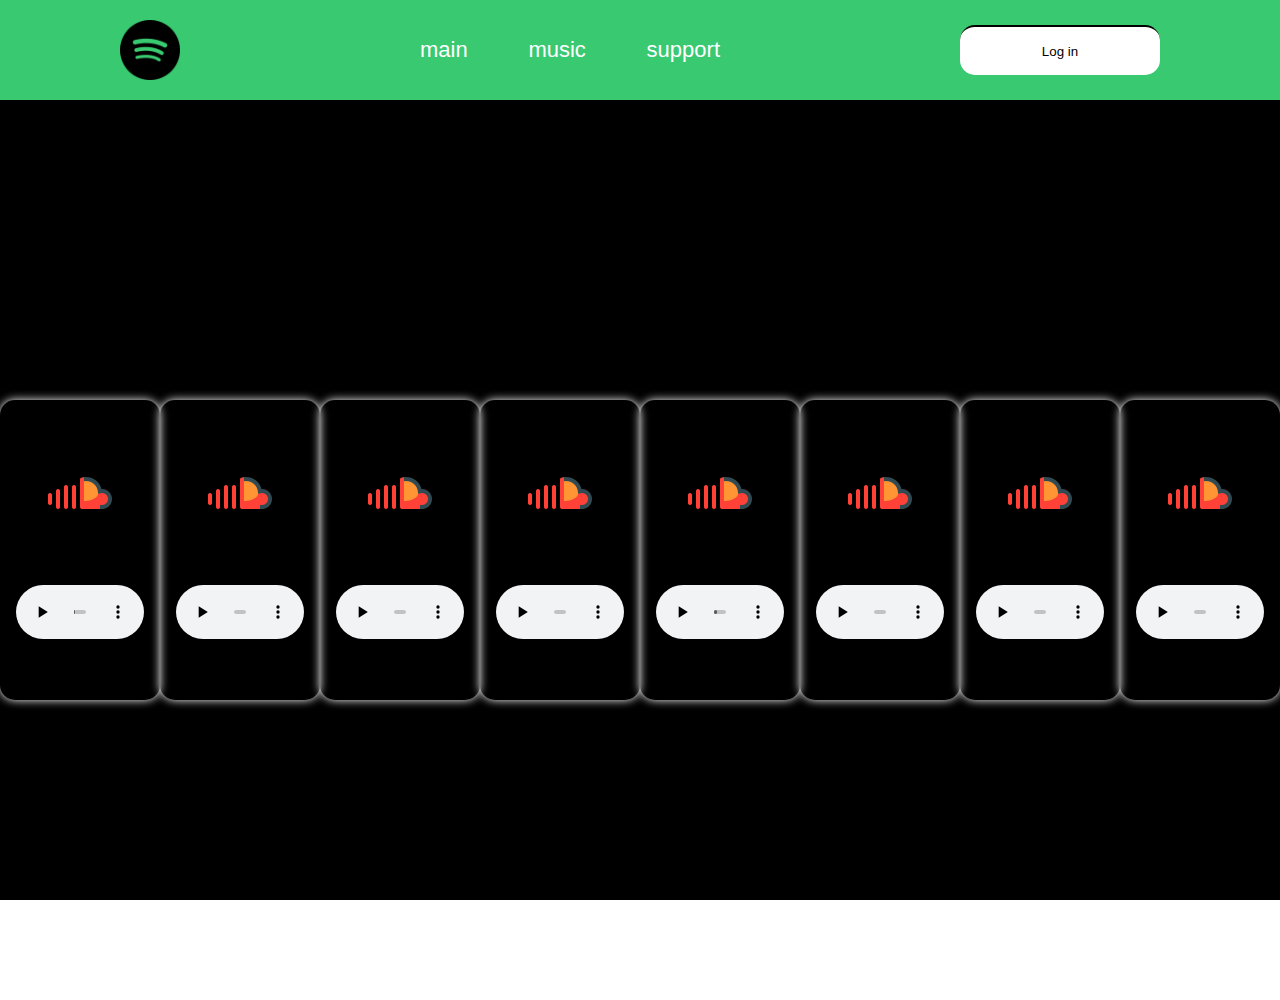
<file: audios/index.html>
<!DOCTYPE html>
<html lang="en">
<head>

    <meta charset="UTF-8">
    <meta name="viewport" content="width=device-width, initial-scale=1.0">
    <title>Document</title>
    <link rel="stylesheet" href="./style.css">

</head>

<body>

     <div  class="app">
     
      <div class="app_header">

        <img id="logo" src="./img/logo.png" alt="">

      
         <div class="nav">
            <a href="">main</a>
            <a href="">music</a>
             <a href="">support</a>
           </div>
        <button class="login">Log in</button>
          </div>
         
         <div class="app_content">
   
         <div class="audio-card">
          <img src="./img/audio.png" alt="">
           <audio src="audio/audio-2.mp3" controls></audio>
         </div>

         <div class="audio-card">
            <img src="./img/audio.png" alt="">
             <audio src="audio/audio-2.mp3" controls></audio>
           </div>

           <div class="audio-card">
            <img src="./img/audio.png" alt="">
             <audio src="audio/audio-2.mp3" controls></audio>
           </div>
           <div class="audio-card">
            <img src="./img/audio.png" alt="">
             <audio src="audio/audio-2.mp3" controls></audio>
           </div>
           <div class="audio-card">
            <img src="./img/audio.png" alt="">
             <audio src="audio/audio-2.mp3" controls></audio>
           </div>
           <div class="audio-card">
            <img src="./img/audio.png" alt="">
             <audio src="audio/audio-2.mp3" controls></audio>
           </div>
           <div class="audio-card">
            <img src="./img/audio.png" alt="">
             <audio src="audio/audio-2.mp3" controls></audio>
           </div>

           <div class="audio-card">
            <img src="./img/audio.png" alt="">
             <audio src="audio/audio-2.mp3" controls></audio>
           </div>      

         </div>

     </div>

</body>

</html>
</file>
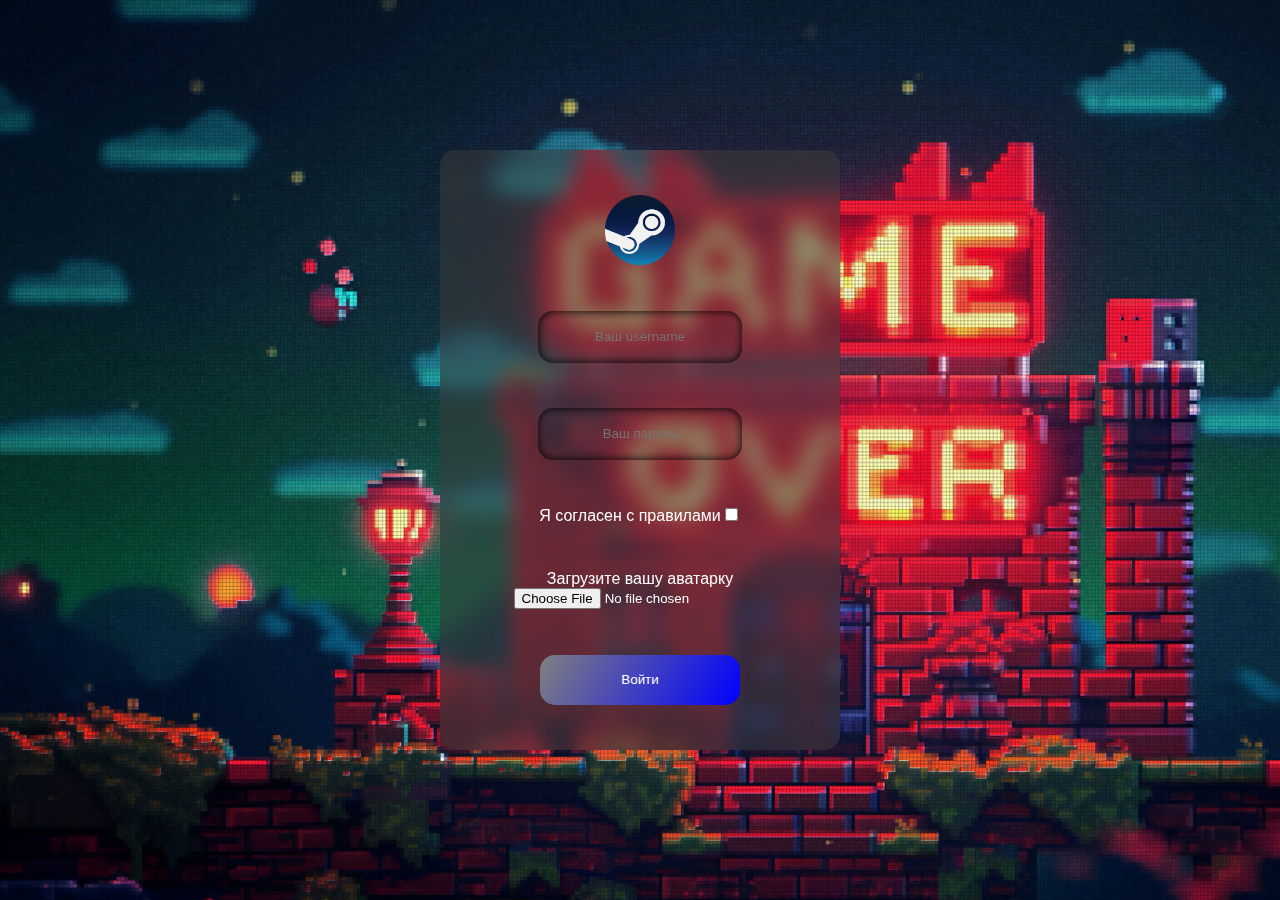
<file: Form_2/index.html>
<!DOCTYPE html>
<html lang="en">
<head>
    <meta charset="UTF-8">
    <meta name="viewport" content="width=device-width, initial-scale=1.0">
    <title>Document</title>
    <link rel="stylesheet" href="style/style.css">
</head>

<body>
    <div class="app">
    
    <div class="app_steam">
     <img src="./img/steam.png" alt="">
     <input placeholder="Ваш username" id="username"  type="text">
      <input placeholder="Ваш пароль" type="password"  id="pass">
      <label for="check"> Я согласен с правилами<input id="check"  type="checkbox" >  </label>
      <label for="file">
        Загрузите вашу аватарку
        <input type="file">
      </label>

       <button id="join_btn">  Войти</button>
    </div>


    </div>
    
   
    
</body>

</html>
</file>
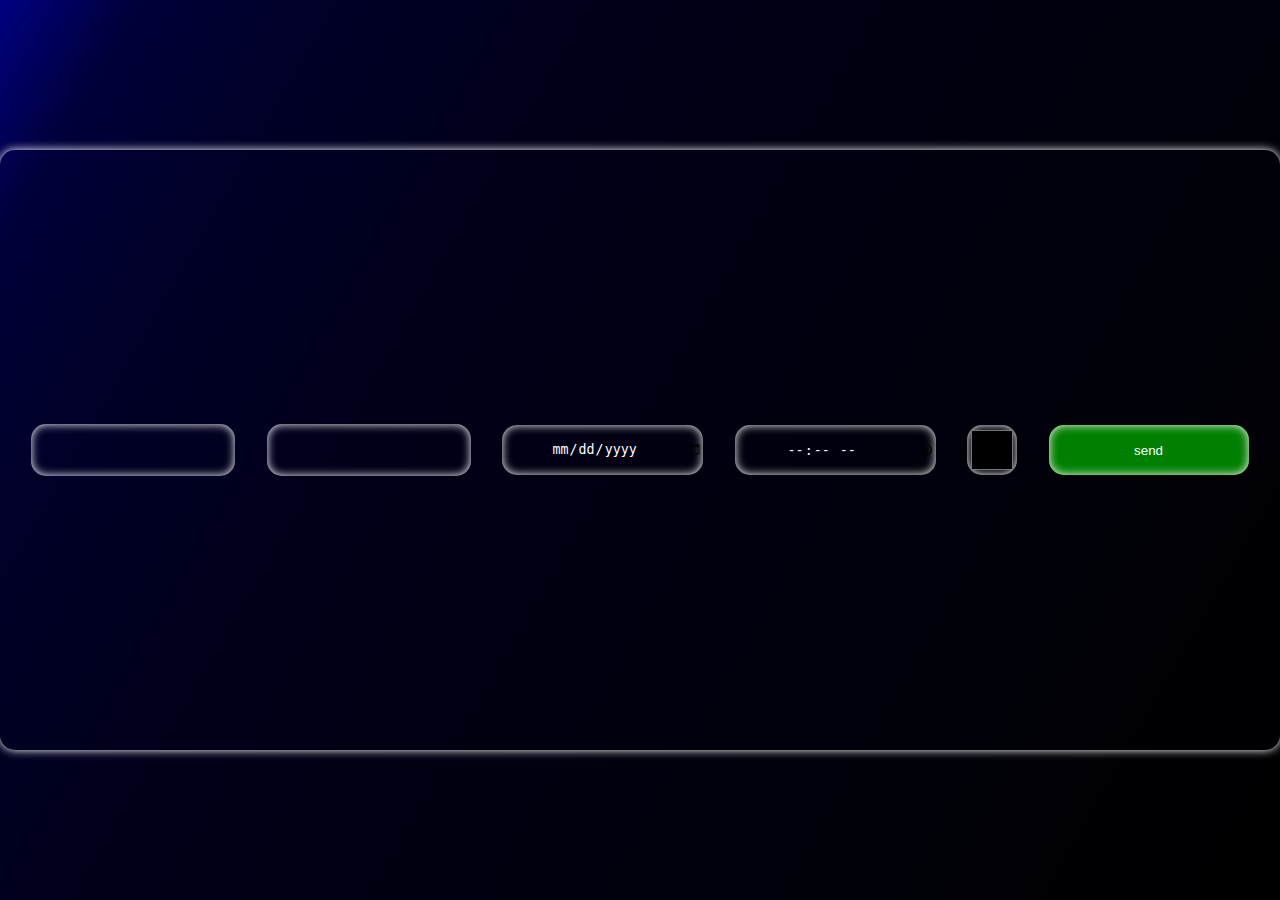
<file: Forms/index.html>
<!DOCTYPE html>
<html lang="en">
<head>
    <meta charset="UTF-8">
    <meta name="viewport" content="width=device-width, initial-scale=1.0">
    <title>Lists</title>
    

  <style>
   body{
    width: 100vw;
    height: 100vh;
    margin: 0;
    background: linear-gradient(120deg,blue,0.1%,black);

    display: flex;
    justify-content: center;
    align-items: center;

  

   }






   input{
  width: 200px;
  height: 50px;
  border-radius: 15px;
  background: none;
  border: none;
  box-shadow: inset 0px 0px 10px white;
  outline: none;
  color: white;
  text-align: center;
}

input:focus{
  box-shadow: 0px 0px 10px blue;
    
}


   #button{
    background-color: green;
    color: white;
    transition: all .2s ease;
   }


   #button:hover{
     transform: translateY(-15px);
     cursor: pointer;
     box-shadow: 0px 0px 10px white;
   }

   form{
   width: 1300px;
   height: 600px;
   border-radius: 15px;
   box-shadow: 0px 0px 10px white;

   align-items: center;
   justify-content: space-evenly;
   display: flex;

   
   }

   #color{
    width: 50px;
   }



     
  </style>

</head>
<body>

  <form action="">
   
   <input type="text">
   <input type="password">
   <input type="date">
   <input type="time">  
   <input id="color"  type="color">
   <input id="button"  type="submit"  value="send">
   
    


  </form>

    
</body>
</html>
</file>
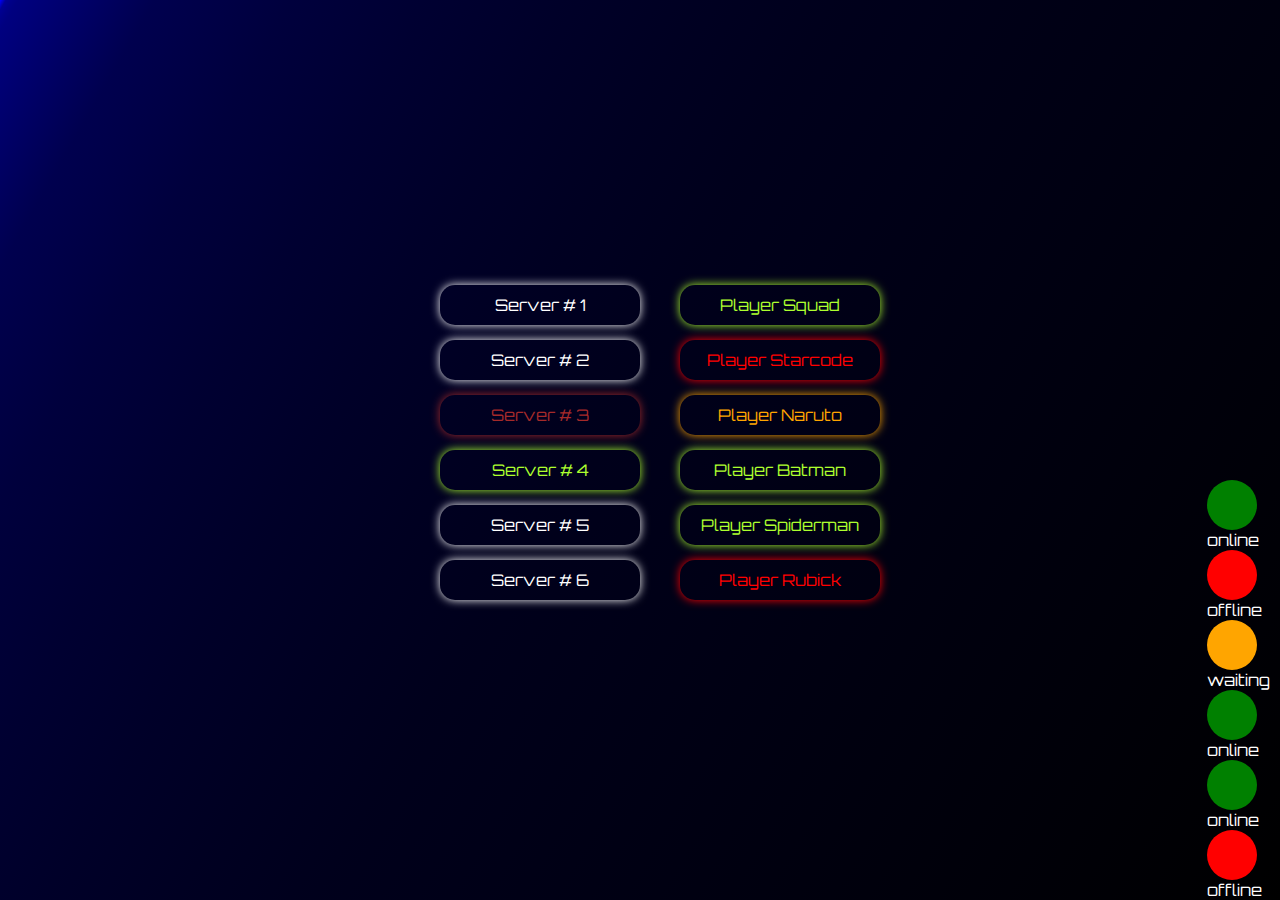
<file: lists/index.html>
<!DOCTYPE html>
<html lang="en">
<head>
    <meta charset="UTF-8">
    <meta name="viewport" content="width=device-width, initial-scale=1.0">
    <title>Document</title>
    <link rel="stylesheet" href="./style/style.css">
</head>
<body>
    <div class="app">
        <ol>

        <li>Server # 1</li>
        <li>Server # 2</li>
        <li id="error">Server # 3</li>
        <li id="online">Server # 4</li>
        <li>Server # 5</li>
        <li >Server # 6</li>
        
  
     </ol> 
    
  
  
     <ul>
        <li id="online">Player Squad </li> 
        <li id="offline">Player Starcode</li>
        <li id="waiting">Player Naruto</li>
        <li id="online">Player Batman</li>
        <li id="online">Player Spiderman</li>
        <li id="offline">Player Rubick</li>
        
  
  
     </ul>
     <div class="info">
      <div id="online-item"></div>online
      <div id="offline-item"></div>offline
      <div id="waiting-item"></div>waiting
      <div id="online-item2"></div>online
      <div id="online-item3"></div>online
      <div id="offline-item"></div>offline
      
  

   </div>
   
    
</body>
</html>
</file>
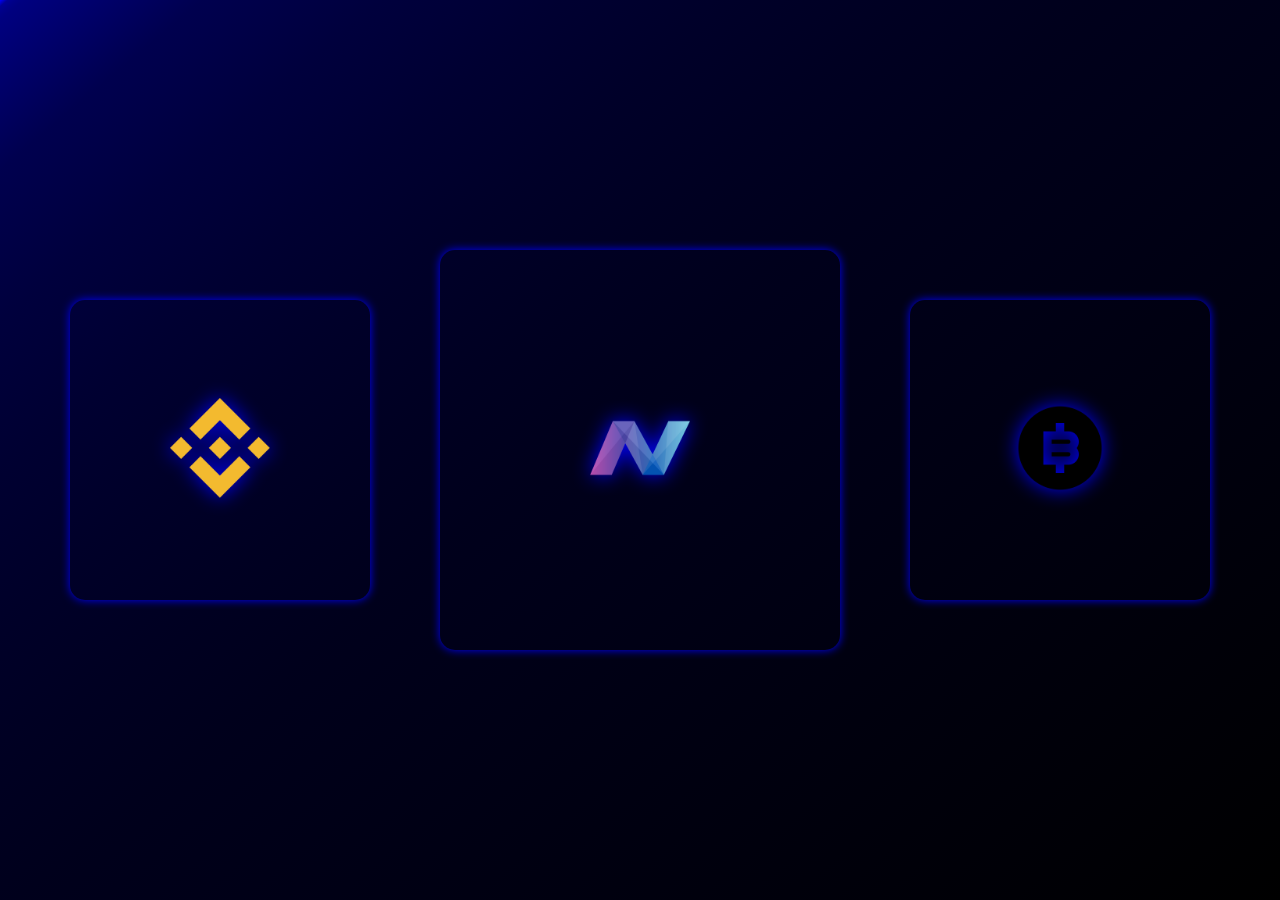
<file: NFT/index.html>
<!DOCTYPE html>
<html lang="en">
<head>
    <meta charset="UTF-8">
    <meta name="viewport" content="width=device-width, initial-scale=1.0">
    <title>NFT</title>
    <link rel="stylesheet" href="./style.css">
<body>


<div class="app">

   <div class="card-item"> <img src="./img/binance.png" alt=""></div>
   <div id="center-item" class="card-item"> <img src="./img/blockchain.png" alt=""></div>
   <div class="card-item"> <img src="./img/blum.png" alt=""></div>
   
  
</div>

    
</body>
</html>
</file>
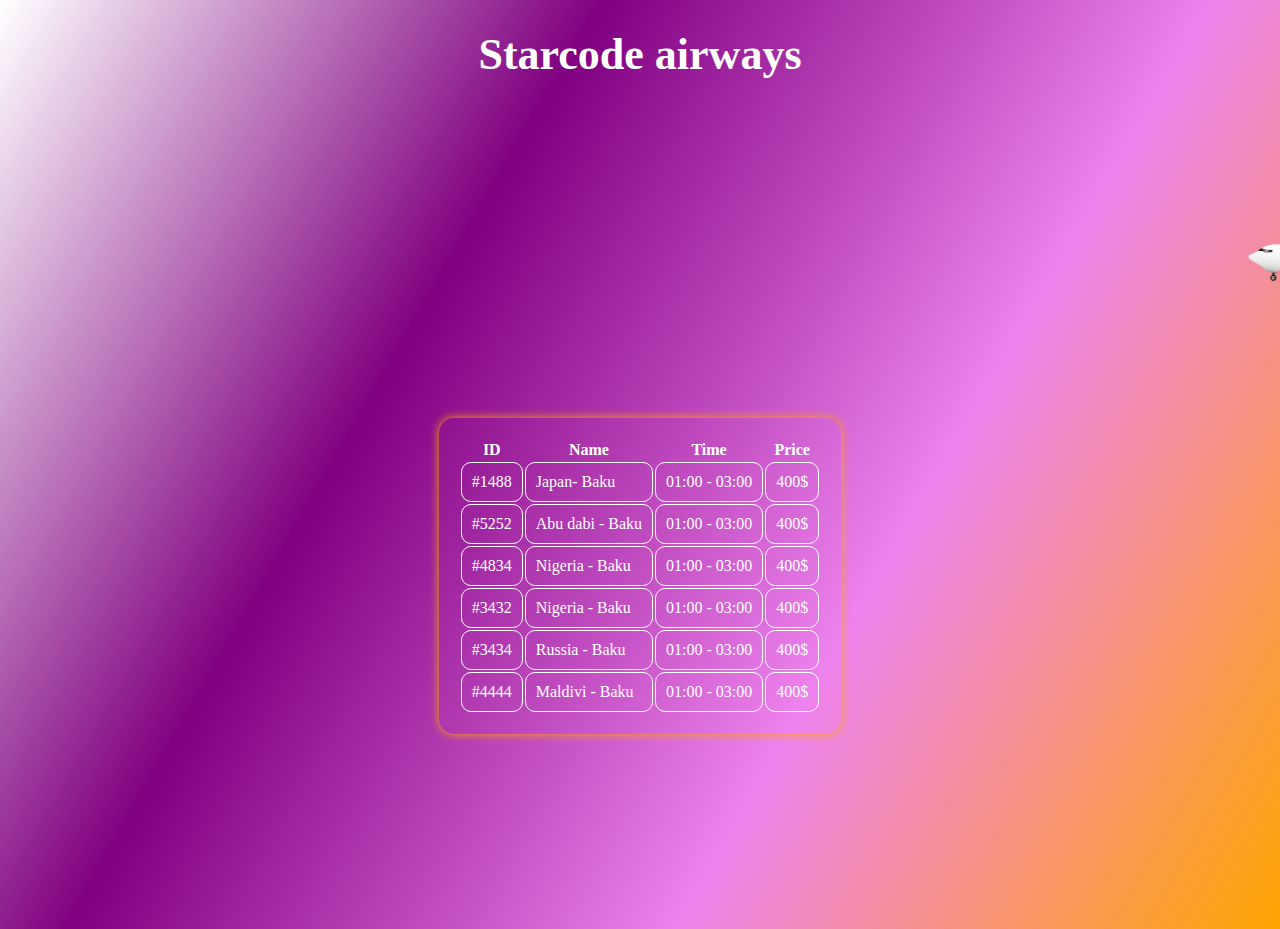
<file: Tables/index.html>
<!DOCTYPE html>
<html lang="en">
<head>
    <meta charset="UTF-8">
    <meta name="viewport" content="width=device-width, initial-scale=1.0">
    <title>Document</title>
    <link rel="stylesheet" href="style.css">
</head>    
<body>

      <h1> Starcode airways </h1>

      <marquee behavior="" direction="">
        <img width="300px" src="img/plane.png" alt="">
      </marquee>


     <table>
      <tr> <th>ID</th>  <th>Name</th>   <th>Time</th>   <th>Price</th>  </tr>
      <tr> <td>#1488</td> <td>Japan- Baku</td>  <td>01:00 - 03:00</td>  <td>400$</td> </tr>
      <tr> <td>#5252</td> <td>Abu dabi - Baku</td>  <td>01:00 - 03:00</td>  <td>400$</td> </tr>
      <tr> <td>#4834</td> <td>Nigeria - Baku</td>  <td>01:00 - 03:00</td>  <td>400$</td> </tr>
      <tr> <td>#3432</td> <td>Nigeria - Baku</td>  <td>01:00 - 03:00</td>  <td>400$</td> </tr>
      <tr> <td>#3434</td> <td>Russia - Baku</td>  <td>01:00 - 03:00</td>  <td>400$</td> </tr>
      <tr> <td>#4444</td> <td>Maldivi - Baku</td>  <td>01:00 - 03:00</td>  <td>400$</td> </tr>
     
  
     </table>
    
</body>
</html>
</file>
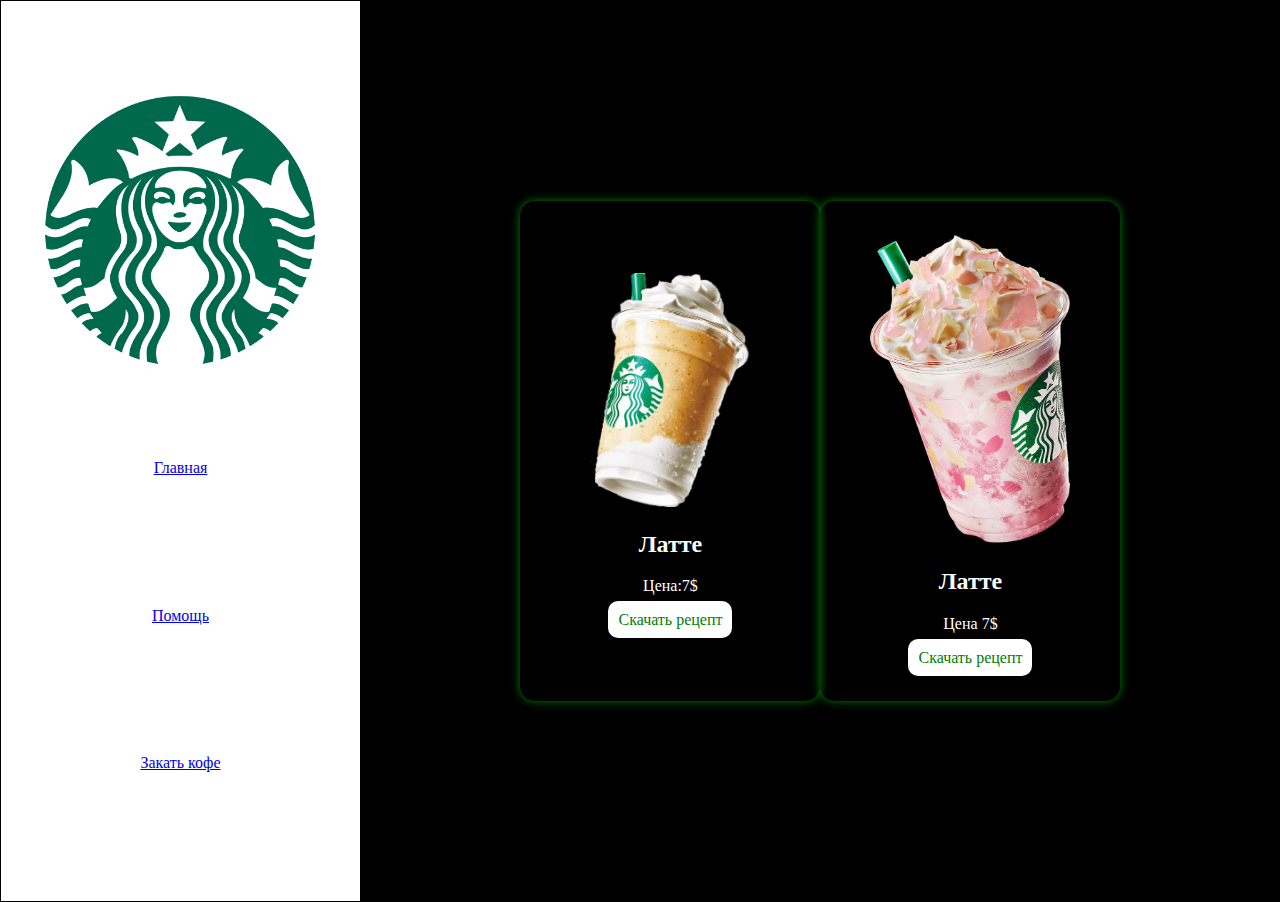
<file: Сыллки/index.html>
<!DOCTYPE html>
<html lang="en">
<head>

    <meta charset="UTF-8">
    <meta name="viewport" content="width=device-width, initial-scale=1.0">
    <title>Document</title>
    <link rel="stylesheet" href="style/style.css">
    
</head>

<body>
  <div class="app">  
    
   <div class="app_nav"> 
    
  <img src="./img/logo.png" id="logo" alt="">
    

    <a href="./index.html">Главная</a> 
    
    <a href="./pages/support.html">Помощь</a>
    
    <a href="https://www.starbucks.com/menu"> Закать кофе </a>
     


   </div>

   <div class="app_content"> 

   <div class="card">
    <img src="./img/card.png" alt="">
    <h2>Латте</h2>
    <p>Цена:7$</p>
    <a class="card_load" download="Рецепт латте"  href="./info/latte.txt">Скачать рецепт</a>
   </div>


   <div class="raf">
    
    <img src="img/raf.png" alt="">
    <h2> Латте </h2>
    <p>Цена 7$</p>
    <a class="raf_load" download="Рецепт латте" href="info/raf.txt"> Скачать рецепт</a>
    
  </div>


   </div>
 
    
</body>
</html>
</file>
<file: audios/style.css>
body{
    margin: 0;
}
.app_header{
    width: 100vw;


    display: flex;
     height: 100px;
     align-items: center;
     justify-content: space-around;


     background: rgb(57, 201, 112);
}

#logo{
    width: 60px;
}
a{
    color: white;
    text-decoration: none;
    font-size: 22px;
    font-family: Arial;
}
.nav{
    width: 300px;
    display: flex;
    justify-content: space-between;
}


.login{
    width: 200px;
    height: 50px;
    border: none;
    background: white;
    border-top: 2px solid black;
    border-radius: 15px;
   
}



.app{
    width: 100vw;
    height: 100vh;
    background: black;  
}

.app_content{
    width: 100%;
    height: 100%;


    display: flex;
    justify-content: space-around;
    align-items: center;
}

.audio-card{
    width: 300px;
    height: 300px;
    border-radius: 15px;
    box-shadow: 0px 0px 10px white;

    display: flex;
    flex-direction: column;
    align-items: center;
    justify-content: space-evenly;
}

audio{
    width: 80%;
}
</file>
<file: Form_2/style/style.css>
body{
   margin: 0;
}
.app{
  width: 100vw;
  height: 100vh;
  background-image: url(../img/bg.jpg);
  background-size: cover;

  display: flex;
  justify-content: center;
  align-items: center;
  


}

.app_steam{
  width: 400px;
  height: 600px;
  border-radius: 15px;
  background-color: rgb(59,59,59, 0.5);
  backdrop-filter:blur(10px) ;
  color: white;
  font-family: "Arial";

  display: flex;
  flex-direction: column;
  align-items: center;
  justify-content: space-evenly;

}

.app_steam img{
  width: 70px;
} 

 label{
    text-align: center;
 }

#username,#pass{
    color: white;
   height: 50px;
   width: 200px;
   border-radius: 15px;
   border: none;
   outline: none;
   box-shadow: inset 0px 0px 10px black;
   background: none;
   text-align: center;
     
}
#username:focus,#pass:focus{
    box-shadow: inset 0px 0px 10px blue;
}


#join_btn{
    width: 200px;
    height: 50px;
    border-radius: 15px;
    background: linear-gradient(120deg,GREY, blue);
    color: white;
    border: none;
    outline: none;

    transition: all .2s ease;
}
#join_btn:hover{
    transform: translateY(-15px);
    cursor: pointer;
    box-shadow: 0px 15px 10px white;
}
</file>
<file: lists/style/style.css>
@import url('https://fonts.googleapis.com/css2?family=Orbitron:wght@400..900&display=swap');
    body{
    margin: 0;
}
.app{
width: 100vw;
height: 100vh;
font-family: "Orbitron", sans-serif;
display: flex;
align-items: center;
justify-content: center;
color: white;
background: linear-gradient(120deg,blue 0,1% , black);


}

ul,li{
    list-style-type: none;
}
ol li{
    width: 200px;
    height: 40px;
    border-radius: 15px;
    box-shadow: 0px 0px 10px white;
    margin-bottom: 15px;
    text-align: center;
    align-content: center;
    transition: all .2s ease;
}
ol li:hover{
  transform: translateX(15px);
  cursor: pointer;
  box-shadow: 0px 0px 10px blue;

}

#active{
 box-shadow: 0px 0px 10px green;
 color: green;
}

#error{
 box-shadow: 0px 0px 10px brown;
 color: brown;


}

ul li{
 width: 200px;
 height: 40px;
 border-radius: 15px;
 box-shadow: 15px;
 margin-bottom: 15px;
 text-align: center;
 align-content: center;
 transition: all .2s ease;

}
ul li:hover{
    transform: translateX(15px);
    cursor: pointer;
    box-shadow: 0px 0px 10px blue;
  
  }

#offline{
 box-shadow: 0px 0px 10px red;
 color: red;
}

#online{
    box-shadow: 0px 0px 10px greenyellow;
    color: greenyellow;
}

#waiting{
    box-shadow: 0px 0px 10px orange;
    color: orange;
}

.info{
  color: white;
 position: absolute;
 bottom: 0;
 right: 10px;
}


#online-item{
  width: 50px;
  height: 50px;
  background-color: green;
  border-radius: 50%;

}
#online-item2{
    width: 50px;
    height: 50px;
    background-color: green;
    border-radius: 50%;
  
  }
  #online-item3{
    width: 50px;
    height: 50px;
    background-color: green;
    border-radius: 50%;
  
  }

#offline-item{
  width: 50px;
  height: 50px;
  background-color: red;
  border-radius: 50%;

}
#waiting-item{
    width: 50px;
    height: 50px;
    background-color: orange;
    border-radius: 50%;
  
  }
  .info{
  color: white;
 position: absolute;
 bottom: 0;
 right: 10px;
}


#online-item{
  width: 50px;
  height: 50px;
  background-color: green;
  border-radius: 50%;

}
#online-item2{
    width: 50px;
    height: 50px;
    background-color: green;
    border-radius: 50%;
  
  }
  #online-item3{
    width: 50px;
    height: 50px;
    background-color: green;
    border-radius: 50%;
  
  }

#offline-item{
  width: 50px;
  height: 50px;
  background-color: red;
  border-radius: 50%;

}
#waiting-item{
    width: 50px;
    height: 50px;
    background-color: orange;
    border-radius: 50%;
  
  }
</file>
<file: NFT/style.css>
body{
    margin: 0;
}

.app{
    width: 100vw;
    height: 100vh;
    background: linear-gradient(140deg,blue 0,1% ,black);

    display: flex;
    align-items: center;
    justify-content: space-evenly;
    perspective: 500px;
}
.card-item{
    width: 300px;
    height: 300px;
    border-radius: 15px;
    box-shadow: 0px 0px 10px blue;
    transform-style: preserve-3d;
    text-align: center  ;
    align-content   : center;
    animation: card 3s infinite linear;
}



#center-item{
    width: 400px;
    height: 400px;
}

.card-item img{
    width: 100px;
    filter: drop-shadow(0px 0px 10px blue);
}

@keyframes card{
    0%{transform: rotateY(0deg);}
    100%{transform: rotateY(360deg);}
}
</file>
<file: Tables/style.css>
h1{
    text-align: center;
    font-size:  44px;
    color: white;
}
body{
  margin: 0;
  background: linear-gradient(120deg,white,purple,violet,orange);
  width: 100vw;
  height: 100vh;
  overflow-X: hidden;
  background-repeat: no-repeat;
}


td{
    padding: 10px;
    border: 1px solid white;
    border-radius: 10px;
}
td:hover{
  background-color: orange;
  cursor: pointer;

}

table{
    box-shadow: 0px 0px 10px orange;
    margin: 0 auto;
    color: white;
    padding: 20px;
    border-radius: 15px;
}
</file>
<file: Сыллки/style/style.css>
body{
 margin: 0;

}
.app{
background-color: black;
display: flex;
width: 100vw;


}
.app_nav img{
 width: 200px;
}

.app_nav{
width: 400px;
height: 100vh;
transition: all .2s ease;


display: flex;
flex-direction: column;
justify-content: space-evenly;
align-items: center;
border: 1px solid black;
background-color: white;


}

.app_nav:hover{

    width: 500px;
}
.app_nav:hover #logo{
transform: scale(1.5);
}
#logo{
    transition: all.2s ease;
}

.app_content{
color: white;
width: 100%;

display: flex;
justify-content: center;
align-items: center;

}

#support_book:hover{
    transform: scale(1.3);
    cursor: pointer;
}

#support_book{
    transition: all .2s;
}

.card img{
  width: 200px;


    
}
.card{
 width: 300px;
 height: 500px;
 box-shadow: 0px 0px 10px green;
 border-radius: 15px;
 text-align: center;
 align-content: center;
 

}
.card_load{
  padding: 10px;
  border-radius: 10px;
  background-color: white;
  color: green;
  text-decoration: none; /*Убираем нижнюю линию*/
}
.card_load:hover{
  background-color: green;
  color: white;
}


.raf img{
    width: 200px;
  
  
      
  }
  .raf{
   width: 300px;
   height: 500px;
   box-shadow: 0px 0px 10px green;
   border-radius: 15px;
   text-align: center;
   align-content: center;
   
  
  }
  .raf_load{
    padding: 10px;
    border-radius: 10px;
    background-color: white;
    color: green;
    text-decoration: none; /*Убираем нижнюю линию*/
  }
  .raf_load:hover{
    background-color: green;
    color: white;
  }
</file>
